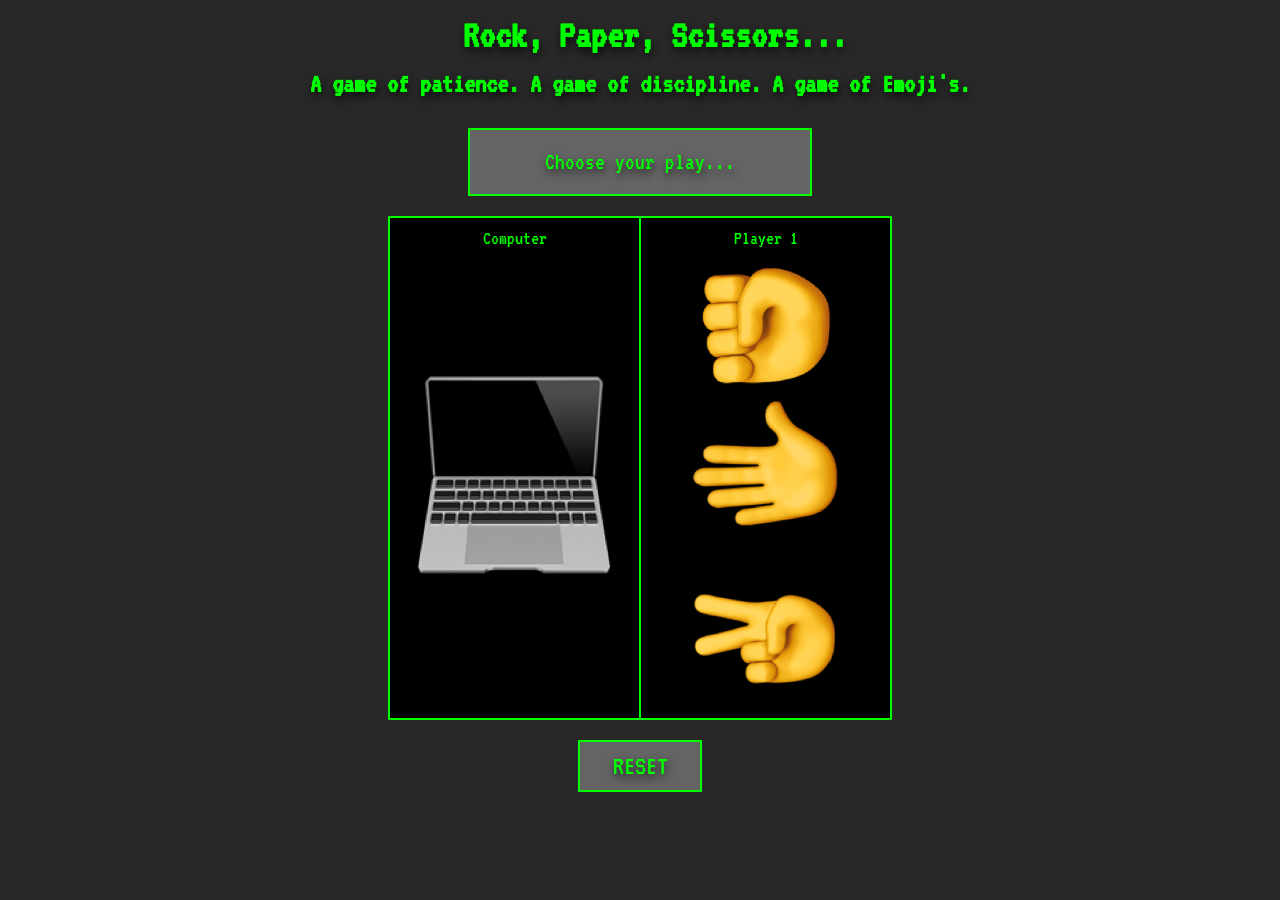
<file: assets/rock_paper_scissors/index.html>
<!DOCTYPE html>
<html lang="en">
<head>
  <meta charset="UTF-8">
  <meta name="viewport" content="width=device-width, initial-scale=1">
  <title>Rock Paper Scissors</title>
  <link href="https://fonts.googleapis.com/css?family=VT323" rel="stylesheet">
  <link rel="stylesheet" href="css/animate.css">
  <link rel="stylesheet" href="css/style.css">
</head>
<body onload="startGame()">
  <h1 class="center-text">Rock, Paper, Scissors...</h1>
  <h4 class="center-text">A game of patience.  A game of discipline.  A game of Emoji's.</h4>
  <div id="message-board" class="border center-text"></div>
  <div id="game-board" class="border">
    <div id="computer">
      <div class="center-text">Computer</div>
      <img id="computer-img" valign="center" src="">
    </div>
    <div id="player-1">
      <div class="center-text">Player 1</div>
      <img id="rock" class="rotate" src="assets/rock.png" alt="Rock" onclick="play(this)">
      <img id="paper" class="rotate" src="assets/paper.png" alt="Paper" onclick="play(this)">
      <img id="scissors" class="rotate" src="assets/scissors.png" alt="Scissors" onclick="play(this)">
    </div>
  </div>
  <div id="score-board">
    <!--table border="2">
      <tbody>
        <tr>
          <td>Player-1</td>
          <td id="player-1-score"></td>
        </tr>
        <tr>
          <td>Computer</td>
          <td id="player-2-score"></td>
        </tr>
        <tr class="hide-this">
          <td>Game</td>
          <td>1 0f 1</td>
        </tr>
      </tbody>
    </table-->
  </div>
  <div id="reset-button" class="border center-text" onclick="startGame()">RESET</div>
  <!--div id="overlay" class="hide-this"></div-->
  <!--div id="message-overlay" class="border hide-this"></div-->
  <script src="js/main.js"></script>
</body>
</html>
</file>
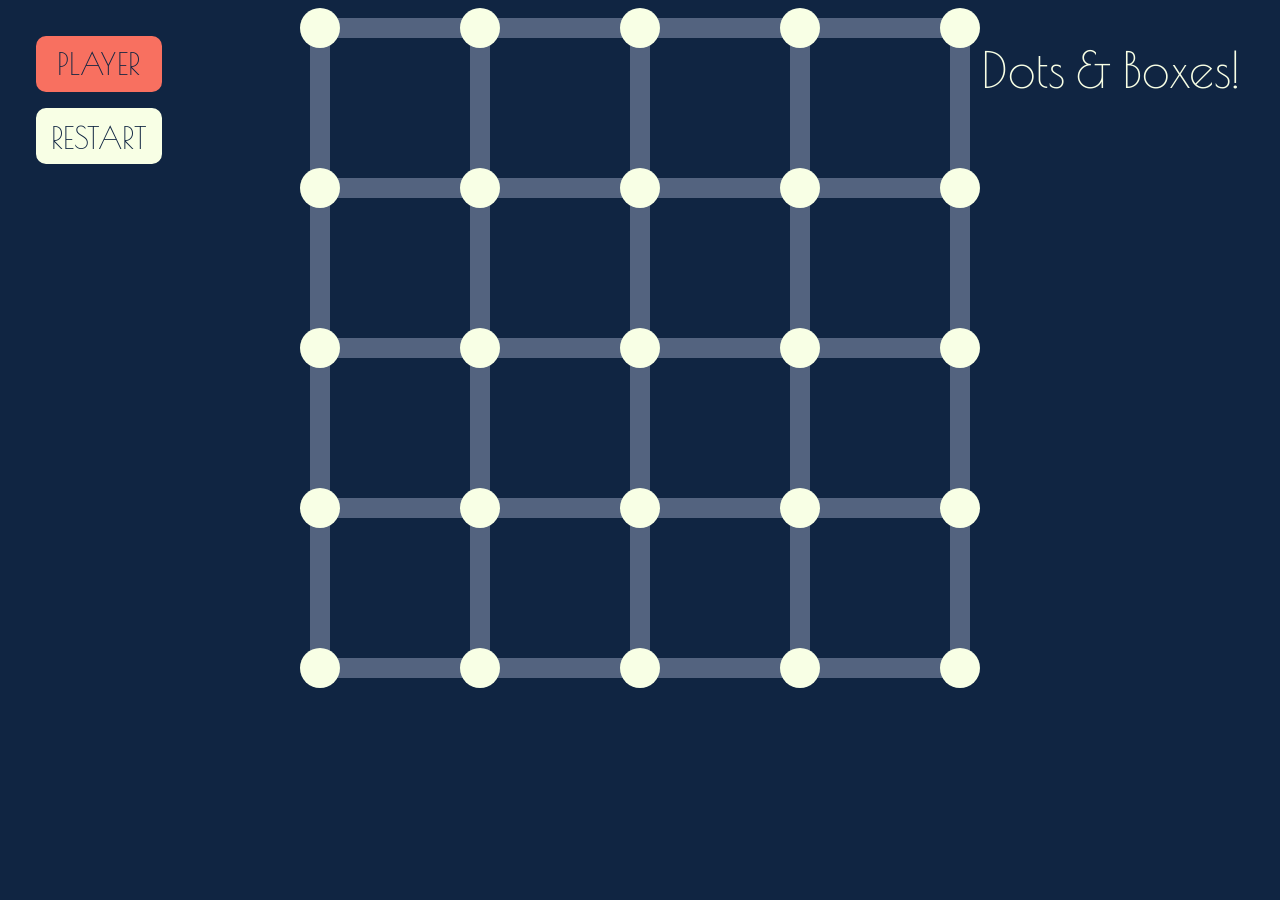
<file: assets/dots_and_boxes/dots.html>
<!DOCTYPE html>
<html lang="en">
<head>
  <meta charset="UTF-8">
  <title>Dots and Boxes!</title>
  <link href='https://fonts.googleapis.com/css?family=Poiret+One' rel='stylesheet' type='text/css'>
  <link rel="stylesheet" href="css/main.css">
  <script   src="https://code.jquery.com/jquery-2.2.3.js"   integrity="sha256-laXWtGydpwqJ8JA+X9x2miwmaiKhn8tVmOVEigRNtP4="   crossorigin="anonymous"></script>
</head>
<body>

<div id="board" class="board">
    <div class="dot"></div><div id="l0,0" class="line horizontal"></div><div class="dot"></div><div id="l1,0" class="line horizontal"></div><div class="dot"></div><div id="l2,0" class="line horizontal"></div><div class="dot"></div><div id="l3,0" class="line horizontal"></div><div class="dot"></div><br>
  <div id="l0,3" class="line vertical"></div><div id="box0" class="box"></div><div id="l1,3" class="line vertical"></div><div id="box1" class="box"></div><div id="l2,3" class="line vertical"></div><div id="box2" class="box"></div><div id="l3,3" class="line vertical"></div><div id="box3" class="box"></div><div id="l3,1" class="line vertical"></div><br>
  <div class="dot"></div><div id="l4,0" class="line horizontal"></div><div class="dot"></div><div id="l5,0" class="line horizontal"></div><div class="dot"></div><div id="l6,0" class="line horizontal"></div><div class="dot"></div><div id="l7,0" class="line horizontal"></div><div class="dot"></div><br>
  <div id="l4,3" class="line vertical"></div><div id="box4" class="box"></div><div id="l5,3" class="line vertical"></div><div id="box5" class="box"></div><div id="l6,3" class="line vertical"></div><div id="box6" class="box"></div><div id="l7,3" class="line vertical"></div><div id="box7" class="box"></div><div id="l7,1" class="line vertical"></div><br>
  <div class="dot"></div><div id="l8,0" class="line horizontal"></div><div class="dot"></div><div id="l9,0" class="line horizontal"></div><div class="dot"></div><div id="l10,0" class="line horizontal"></div><div class="dot"></div><div id="l11,0" class="line horizontal"></div><div class="dot"></div><br>
  <div id="l8,3" class="line vertical"></div><div id="box8" class="box"></div><div id="l9,3" class="line vertical"></div><div id="box9" class="box"></div><div id="l10,3" class="line vertical"></div><div id="box10" class="box"></div><div id="l11,3" class="line vertical"></div><div id="box11" class="box"></div><div id="l11,1" class="line vertical"></div><br>
  <div class="dot"></div><div id="l12,0" class="line horizontal"></div><div class="dot"></div><div id="l13,0" class="line horizontal"></div><div class="dot"></div><div id="l14,0" class="line horizontal"></div><div class="dot"></div><div id="l15,0" class="line horizontal"></div><div class="dot"></div><br>
  <div id="l12,3" class="line vertical"></div><div id="box12" class="box"></div><div id="l13,3" class="line vertical"></div><div id="box13" class="box"></div><div id="l14,3" class="line vertical"></div><div id="box14" class="box"></div><div id="l15,3" class="line vertical"></div><div id="box15" class="box"></div><div id="l15,1" class="line vertical"></div><br>
  <div class="dot"></div><div id="l12,2" class="line horizontal"></div><div class="dot"></div><div id="l13,2" class="line horizontal"></div><div class="dot"></div><div id="l14,2" class="line horizontal"></div><div class="dot"></div><div id="l15,2" class="line horizontal"></div><div class="dot"></div><br>
</div>

<div id="info">
  <div id="player-turn">PLAYER</div>
  <div id="restart">RESTART</div>
</div>

<div id="game-name">Dots &amp Boxes!</div>

<script src="js/main.js" type=text/javascript></script>
</body>
</html>
</file>
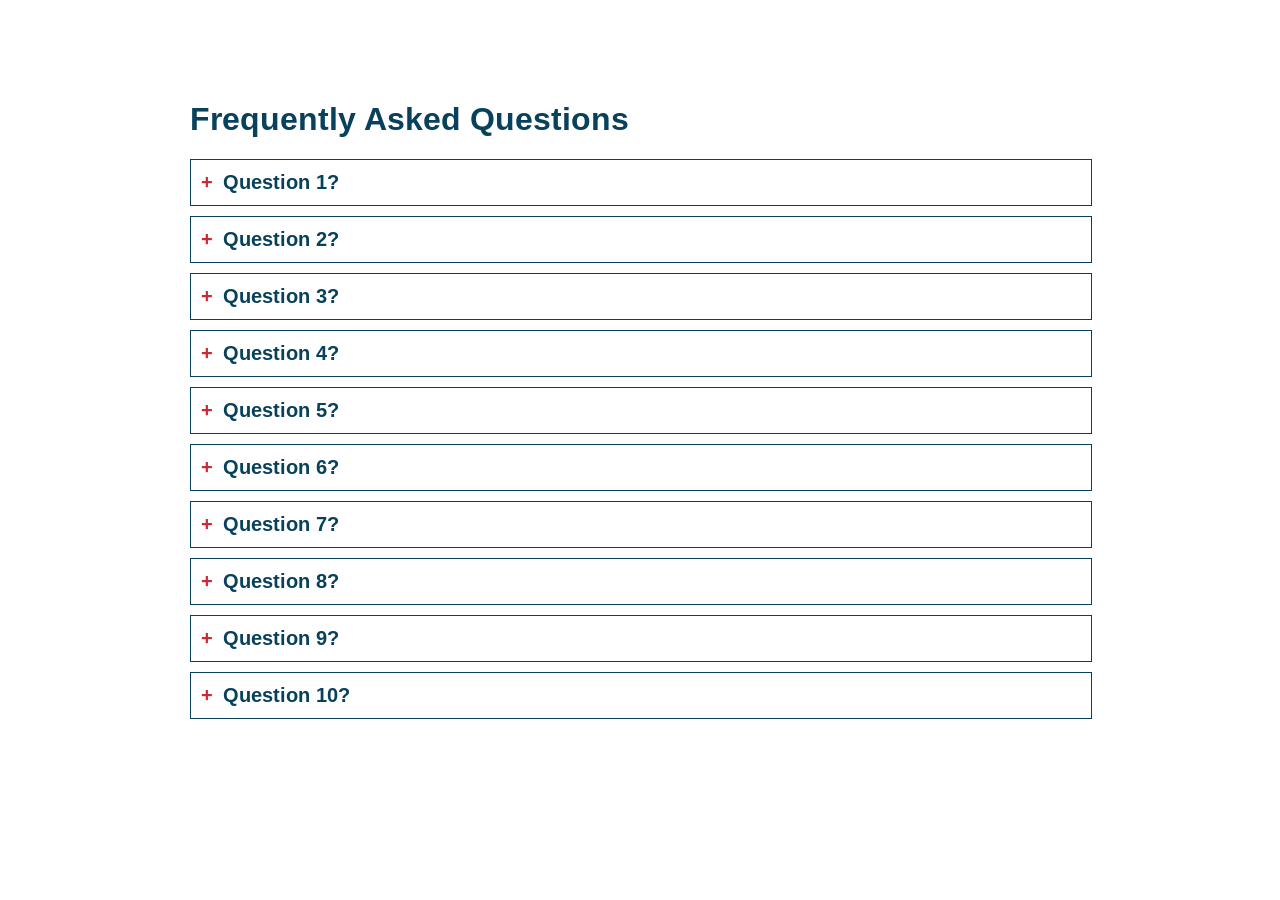
<file: assets/faq/FAQ.html>
<!DOCTYPE html>
<html lang="en">
  <head>
    <meta charset="UTF-8">
    <title>Jacob's jQuery FAQ Template</title>
    <link href="https://fonts.googleapis.com/css?family=Arimo" rel="stylesheet">
  </head>
  <!--jQuery CDN-->
  <script
    src="https://code.jquery.com/jquery-3.1.1.js"
    integrity="sha256-16cdPddA6VdVInumRGo6IbivbERE8p7CQR3HzTBuELA="
    crossorigin="anonymous">
  </script>
  <script>
    var plus  = "+";
    var minus = "-";
    function showHide(element) {
      var $button     = element.children("span");
      var $outterDiv  = element.closest(".outter-div");
      var $answer     = $outterDiv.children(".answer");
      var $isHidden   = $answer.hasClass("isHidden");
      if ($isHidden) {
        $answer.removeClass("isHidden").addClass("isShown");
        $button.html(minus);
      } else {
        $answer.removeClass("isShown").addClass("isHidden");
        $button.html(plus);
      }
    };
  </script>
  <body>
    <div class="faq">
      <h1>Frequently Asked Questions</h1>
      <div class="outter-div">
        <div id="question1" class="question" onclick="showHide($(this))"><span class="show-hide">+</span>Question 1?</div>
        <div class="answer isHidden">
          Lorem ipsum dolor sit amet, tempus congue sit class euismod non, hendrerit tristique vitae urna porttitor, potenti ad phasellus massa, curabitur eleifend, id in eu orci vestibulum ipsum luctus
        </div>
      </div>
      <div class="outter-div">
        <div id="question2" class="question" onclick="showHide($(this))"><span class="show-hide">+</span>Question 2?</div>
        <div class="answer isHidden">
          Lorem ipsum dolor sit amet, tempus congue sit class euismod non, hendrerit tristique vitae urna porttitor, potenti ad phasellus massa, curabitur eleifend, id in eu orci vestibulum ipsum luctus
        </div>
      </div>
      <div class="outter-div">
        <div id="question3" class="question" onclick="showHide($(this))"><span class="show-hide">+</span>Question 3?</div>
        <div class="answer isHidden">
          Lorem ipsum dolor sit amet, tempus congue sit class euismod non, hendrerit tristique vitae urna porttitor, potenti ad phasellus massa, curabitur eleifend, id in eu orci vestibulum ipsum luctus
        </div>
      </div>
      <div class="outter-div">
        <div id="question4" class="question" onclick="showHide($(this))"><span class="show-hide">+</span>Question 4?</div>
        <div class="answer isHidden">
          Lorem ipsum dolor sit amet, tempus congue sit class euismod non, hendrerit tristique vitae urna porttitor, potenti ad phasellus massa, curabitur eleifend, id in eu orci vestibulum ipsum luctus
        </div>
      </div>
      <div class="outter-div">
        <div id="question5" class="question" onclick="showHide($(this))"><span class="show-hide">+</span>Question 5?</div>
        <div class="answer isHidden">
          Lorem ipsum dolor sit amet, tempus congue sit class euismod non, hendrerit tristique vitae urna porttitor, potenti ad phasellus massa, curabitur eleifend, id in eu orci vestibulum ipsum luctus
        </div>
      </div>
      <div class="outter-div">
        <div id="question6" class="question" onclick="showHide($(this))"><span class="show-hide">+</span>Question 6?</div>
        <div class="answer isHidden">
          Lorem ipsum dolor sit amet, tempus congue sit class euismod non, hendrerit tristique vitae urna porttitor, potenti ad phasellus massa, curabitur eleifend, id in eu orci vestibulum ipsum luctus
        </div>
      </div>
      <div class="outter-div">
        <div id="quesiton7" class="question" onclick="showHide($(this))"><span class="show-hide">+</span>Question 7?</div>
        <div class="answer isHidden">
          Lorem ipsum dolor sit amet, tempus congue sit class euismod non, hendrerit tristique vitae urna porttitor, potenti ad phasellus massa, curabitur eleifend, id in eu orci vestibulum ipsum luctus
        </div>
      </div>
      <div class="outter-div">
        <div id="question8" class="question" onclick="showHide($(this))"><span class="show-hide">+</span>Question 8?</div>
        <div class="answer isHidden">
          Lorem ipsum dolor sit amet, tempus congue sit class euismod non, hendrerit tristique vitae urna porttitor, potenti ad phasellus massa, curabitur eleifend, id in eu orci vestibulum ipsum luctus
        </div>
      </div>
      <div class="outter-div">
        <div id="question 9" class="question" onclick="showHide($(this))"><span class="show-hide">+</span>Question 9?</div>
        <div class="answer isHidden">
          Lorem ipsum dolor sit amet, tempus congue sit class euismod non, hendrerit tristique vitae urna porttitor, potenti ad phasellus massa, curabitur eleifend, id in eu orci vestibulum ipsum luctus
        </div>
      </div>
      <div class="outter-div">
        <div id="question10" class="question" onclick="showHide($(this))"><span class="show-hide">+</span>Question 10?</div>
        <div class="answer isHidden">
          Lorem ipsum dolor sit amet, tempus congue sit class euismod non, hendrerit tristique vitae urna porttitor, potenti ad phasellus massa, curabitur eleifend, id in eu orci vestibulum ipsum luctus
        </div>
      </div>
      <br>
      <br>
    </div>
    <style>
      body {
        font-family: 'Arimo', sans-serif;
        color: #08415C;
      }
      div.faq {
        width: 80%;
        max-width: 900px;
        display: block;
        margin: 100px auto;
      }
      div.question {
        cursor: pointer;
        width: 100%;
        border: 1px solid #08415C;
        font-size: 20px;
        font-weight: bold;
        padding: 10px 0;
        margin: 10px 0;
      }
      div.question span.show-hide {
        padding: 0px 10px;
        color: #CC2936;
      }
      div.answer {
        padding: 10px 15px 0px 15px;
        font-size: 16px;
        font-weight: regular;
        margin-bottom: 20px;
      }
      div.answer.isHidden {
        display: none;
      }
      div.answer.isShown {
        display: block;
      }
    </style>
  </body>
</html>
</file>
<file: assets/rock_paper_scissors/css/style.css>
* {
  transition: all .25s; }

body {
  font-family: "VT323", monospace;
  background-color: #282828;
  color: #00FF00;
  text-shadow: 1px 4px 8px rgba(0, 0, 0, 0.75);
  transition: all .25s; }

h1 {
  font-size: 2.5rem;
  width: 100%;
  margin: 15px; }

h4 {
  font-size: 1.75rem;
  width: 100%;
  margin: 15px 0 30px 0; }

.center-text {
  text-align: center; }

.border {
  border: 2px solid #00FF00; }

.text-primary {
  color: #00FF00; }

.text-secondary {
  color: #E0E0E0; }

#message-board {
  background-color: #646464;
  font-size: 1.5rem;
  width: 300px;
  margin: 0 auto;
  padding: 20px; }

#game-board {
  width: 500px;
  height: 500px;
  margin: 20px auto;
  background-color: #000000; }

#computer,
#player-1 {
  display: block;
  width: calc(50% - 1px);
  height: 100%; }
  #computer div,
  #player-1 div {
    margin-top: 10px;
    font-size: 1.25rem; }

#computer {
  float: left;
  border-right: 1px solid #00FF00; }

#player-1 {
  float: right;
  border-left: 1px solid #00FF00; }

#computer img {
  display: block;
  margin: 50% auto 0 auto; }
  #computer img:hover {
    cursor: pointer; }

#player-1 img {
  display: block;
  height: 150px;
  margin: 10px auto; }
  #player-1 img.rotate {
    transform: rotate(270deg); }
  #player-1 img:hover {
    cursor: pointer; }

#player-1 #rock {
  height: 135px; }

table {
  width: 250px;
  margin: 0 auto;
  font-size: 1.25rem; }

td {
  padding: 3px;
  text-align: left; }
  td:last-child {
    text-align: center; }

#reset-button {
  width: 100px;
  padding: 10px;
  background-color: #646464;
  font-size: 1.75rem;
  margin: 15px auto;
  transition: all .25s; }
  #reset-button:hover {
    cursor: pointer;
    background-color: #E0E0E0; }

#overlay {
  position: fixed;
  height: 100vh;
  width: 100vw;
  margin: 0;
  padding: 0;
  background-color: #000000;
  opacity: 0.65;
  top: 0;
  right: 0;
  left: 0;
  bottom: 0; }

#message-overlay {
  z-index: 9999999;
  position: fixed;
  display: block;
  width: 350px;
  height: 200px;
  top: 40%;
  left: calc(50% - 175px);
  background-color: #000000; }

.hide-this {
  opacity: 0; }

@media only screen and (max-width: 500px) {
  h1 {
    font-size: 2rem; }

  h4 {
    font-size: 1.5rem; }

  #message-board {
    padding: 10px; }

  #game-board {
    width: 90%;
    height: 50vh;
    margin-top: 9%; }

  #computer div,
  #player-1 div {
    font-size: 2rem; }
  #computer #computer-img,
  #player-1 #computer-img {
    height: 30%;
    width: auto;
    margin-top: 50%; }

  #player-1 div {
    margin-bottom: 17%; }

  #player-1 img {
    height: 25%; }
  #player-1 #rock {
    height: 21%; }

  #reset-button {
    margin-top: 9%; } }
@media only screen and (max-width: 360px) {
  h4 {
    margin: 15px 0; }

  #reset-button {
    margin-top: 8%; } }

/*# sourceMappingURL=style.css.map */
</file>
<file: assets/dots_and_boxes/css/main.css>
* {
  box-sizing: border-box;
  padding: 0;
}

html,
body,
.board {
  background: rgb(16, 37, 66);
}

.board {
  font-size: 0;
  width: 680px;
  height: 680px;
  margin: 0px auto;
  padding-left: 10px;
  z-index: 2;
}

.dot {
  background: rgb(248, 255, 229);
}

.line {
  background: rgb(83, 99, 127);
  /*opacity: 0.5;*/
  transition: 0.25s;
  cursor: pointer;
  z-index: 2;
}

.line.p1-turn:hover {
  background: rgb(248, 112, 96);
  opacity: 1;
  transition: 0.25s;
}

.line.p2-turn:hover {
  background: rgb(181, 255, 214);
  opacity: 1;
  transition: 0.25s;
}

.box,
.line {
  width: 140px;
  height: 140px;
}

.line.horizontal {
  height: 20px;
  margin-left: -10px;
  position: relative;
  top: -10px;
}

.line.vertical {
  width: 20px;
}

.dot {
  width: 40px;
  height: 40px;
  margin-left: -10px;
  position: relative;
  z-index: 3;
  border-radius: 100%;
}

.dot,
.line,
.box {
  display: inline-block;
  margin-bottom: -10px;
}

.line-rank {
  border: 1px solid gold;
  margin-bottom: -10px;
}

.boxPlayer1{
  background: rgba(248, 112, 96, 1);
  /*border-radius: 100%;*/
  transition: 0.25s;
}

.boxPlayer2{
  background: rgba(181, 255, 214, 1);
  /*border-radius: 100%;*/
  transition: 0.25s;
}

.player1 {
  background: rgba(248, 112, 96, 0.6);
}

.player2 {
  background: rgba(181, 255, 214, 0.6);
}

#info{
  font-family: 'Poiret One', cursive;
  font-size: 30px;
  position: absolute;
  left: 20px;
  top: 20px;
  width: 158px;
  height: 160px;
  z-index: 1;
}

#info div {
  width: 80%;
  height: 35%;
  margin: 10%;
  padding: 10px;
  border-radius: 10px;
  text-align: center;
}

#info div:first-child {
  color: rgb(16, 37, 66);
  background-color: rgba(248, 112, 96, 1);
  border-color: rgba(248, 112, 96, 1);
  transition: 0.25s;
}

#info div:first-child.p2 {
  background-color: rgba(181, 255, 214, 1);
  border-color: rgba(181, 255, 214, 1);
  transition: 0.25s;
}

#restart {
  cursor: pointer;
  color: rgb(16, 37, 66);
  background: rgb(248, 255, 229);
  border: 2px solid rgb(248, 255, 229);
  transition: 0.25s;
}

#restart:hover {
  text-align: center;
  background-color: rgb(16, 37, 66);
  color: rgb(248, 255, 229);
  border: 2px solid rgb(248, 255, 229);
  transition: 0.25s;
}

#game-name {
  font-family: 'Poiret One', cursive;
  font-size: 50px;
  color: rgb(248, 255, 229);
  position: absolute;
  top: 40px;
  right: 40px;
}
</file>
